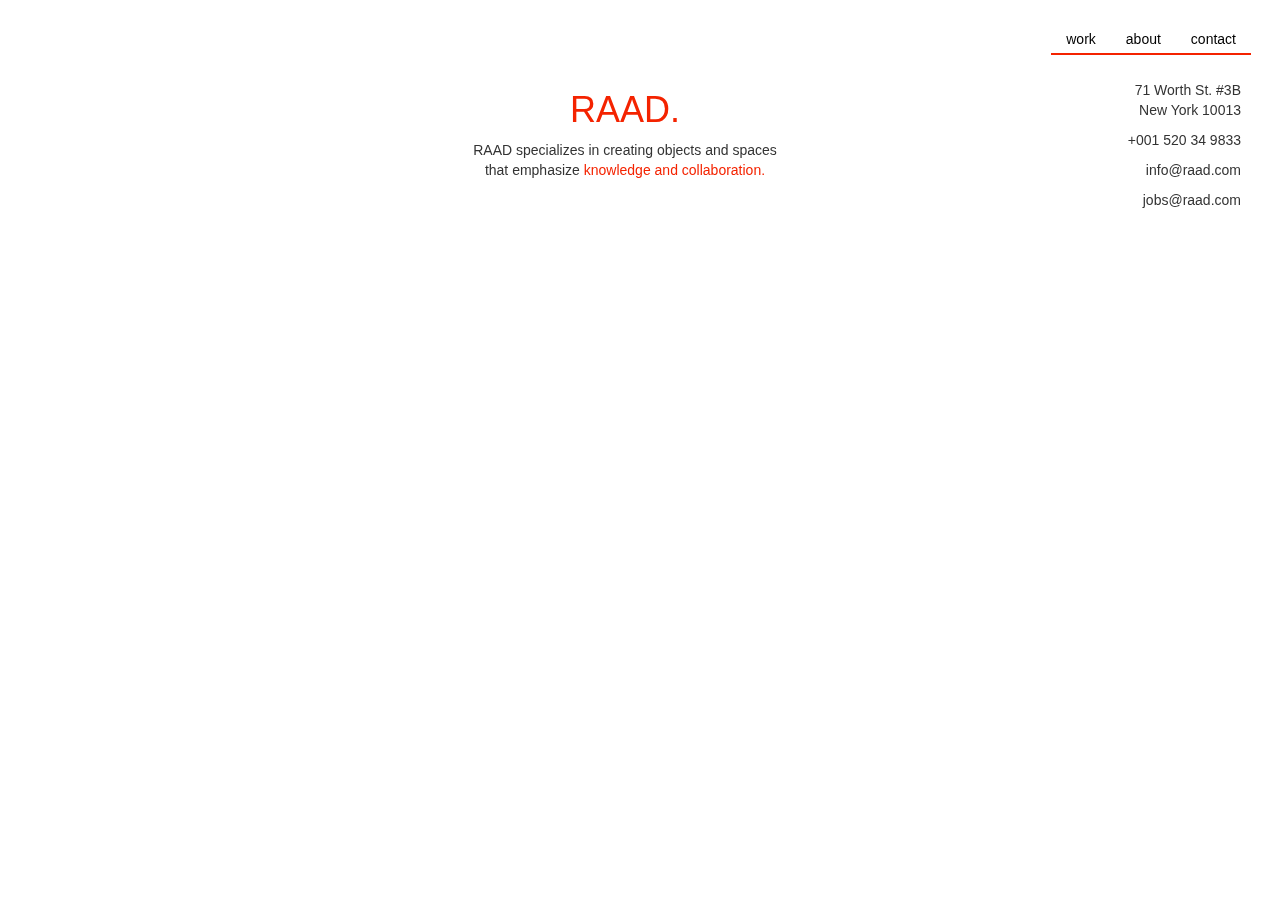
<file: contact.html>
<html>

<head>
    <!--Support of foreigh character-->
    <meta charset="utf-8">
    <!--IE Compatibility Setting, "IE=Edge ensures IE uses the latest rendering engine-->
    <meta http-equiv="X-UA-Compatible" content="IE=edge">
    <!--Get physical width of the movile device-->
    <meta name="viewport" content="width=device-width, initial-scale=1">
    <!--Name of your website displayed on the browser tab-->
    <title>Raad-practice</title>
    <!-- Latest compiled and minified CSS -->
    <link rel="stylesheet" href="https://maxcdn.bootstrapcdn.com/bootstrap/3.3.2/css/bootstrap.min.css">
    <!-- custom css -->
    <link rel="stylesheet" href="custom.css">
    <!-- jQuery (necessary for Bootstrap's JavaScript plugins) -->
    <script src="https://ajax.googleapis.com/ajax/libs/jquery/1.11.2/jquery.min.js"></script>
    <!-- Latest compiled and minified JavaScript -->
    <script src="https://maxcdn.bootstrapcdn.com/bootstrap/3.3.2/js/bootstrap.min.js"></script>
    <!--
    <script src="https://maps.googleapis.com/maps/api/js"></script>
    <script src="js/contact.js"></script>
-->
</head>

<nav class="navbar navbar-default">
    <div class="container-fluid">
        <!-- Brand and toggle get grouped for better mobile display -->
        <div class="navbar-header">
            <button type="button" class="navbar-toggle collapsed" data-toggle="collapse" data-target="#bs-example-navbar-collapse-1">
                <span class="sr-only">Toggle navigation</span>
                <span class="icon-bar"></span>
                <span class="icon-bar"></span>
                <span class="icon-bar"></span>
            </button>
        </div>

        <!-- Collect the nav links, forms, and other content for toggling -->
        <div class="collapse navbar-collapse" id="bs-example-navbar-collapse-1">
            <ul class="nav navbar-nav navbar-right">
                <li><a href="work.html">work</a>
                </li>
                <li><a href="about.html">about</a>
                </li>
                <li><a href="contact.html">contact</a>
                </li>
            </ul>
        </div>
        <div class="row text-right" id="address">
            <p>71 Worth St. #3B
                <br>New York 10013</p>
            <p>+001 520 34 9833</p>
            <p>info@raad.com</p>
            <p>jobs@raad.com</p>
        </div>
    </div>
    <!-- /.navbar-collapse -->

    <!-- /.container-fluid -->

</nav>
<div class="row text-center" id="tagline">
    <a href=""><h1 class="orange">RAAD.</h1></a>
    <p>RAAD specializes in creating objects and spaces
        <br>that emphasize <span class="orange">knowledge and collaboration.</span>
    </p>
</div>

<body id="contact">
    <div class="container-fluid">
        <div class="row text-right" id="address-cell">
            <p>71 Worth St. #3B
                <br>New York 10013</p>
            <p>+001 520 34 9833</p>
            <p>info@raad.com</p>
            <p>jobs@raad.com</p>
        </div>

        <div class="row text-right" id="map">
            <iframe width="400" height="400" frameborder="0" style="border:0" src="https://www.google.com/maps/embed/v1/place?q=38%20W%2032nd%20Stphil%20art%20center&key=AIzaSyCBXacKs169d1TJUyWW9pa15RpKvWHbiu0"></iframe>
        </div>
    </div>

</body>

</html>
</file>
<file: custom.css>
p {
    font-weight: 400;
}

.orange {
    color: #F42300;
}

#time {
    z-index: 1000;
    position: absolute;
    top: 10px;
    right: 20px;
}
/**************about page nav******************/
.bg-white{
    background-color: rgb(255, 255, 255);
    padding: 15px;
}
.bg-white:hover{
    background-color:#efefef;
}

#tagline h3{
padding-left: 40px;
}

canvas {
    position: fixed;
}

/***********************navbar and tagline*******************/

.navbar {
    position: absolute;
    z-index: 1000;
    background-color: transparent;
    border: none;
    right: 0;
    padding: 1em;
}

.navbar-default .navbar-nav>li>a {
    color: black;
    border-bottom: solid 2px #F42300;
    border-bottom-color: #F42300;
    padding-bottom: 4px;
}

.navbar-default .navbar-nav>li>a:hover {
    color: #F42300;
}

.navbar-default .navbar-collapse {
    border-color: transparent;
}

.navbar-default .navbar-toggle {
    border-color: #F42300;
    background-color: transparent;
}

.navbar-default .navbar-toggle:hover {
    border-color: #F42300;
    background-color: #F42300;
}
/*
.navbar-default .navbar-toggle:focus{
    border-color: #F42300;
    background-color: #F42300;
}

.navbar-default .navbar-toggle:active{
    border-color: #F42300;
    background-color: transparent;
}
*/

.navbar-default .navbar-toggle .icon-bar {
    background-color: #F42300;
}

#tagline {
    position: absolute;
    width: 100vw;
    padding: 5em;
    z-index: 100;
}
/***********************landing page**************************/

#bg-image {
    margin: 15px 0;
    background-image: url(img/thinker.jpg);
    height: 100vh;
    background-size: cover;
}

#bg-text {
    /*    background-color: rgba(128, 156, 152, 0.3); */
    
    margin-top: 1em;
    padding: 4em;
}
/**************************work page***************************/

#work .hide-title>h5 {
    opacity: 0;
    position: absolute;
    right: 10%;
    bottom: 10%;
    color: black;
    font-size: 1.3em;
}

#work #portfolio img:hover {
    -webkit-filter: blur(5px) opacity(0.3);
}

#work #portfolio img {
    transition: 1.0s;
/*    transition-timing-function: ease-in;*/
}

#work .bg-orange {
    background-color: #F00D05;
    padding: 30px;
    position: relative;
    margin: 40px 15px;
}

#work .bg-black {
    background: #e6e1d6;
    padding: 30px;
    position: relative;
    margin: 80px 15px;
}

#work .bg-brown {
    background-color: #8A543A;
    padding: 30px;
    position: relative;
    margin: 40px 15px;
}

#work #myCarousel {
    margin-top: 15px;
}

#work #myCarousel img {
    width: 100vw;
}


#work #portfolio>div {
    padding: 0;
}


/**************************contact page*************************/

#address {
    padding: 25px;
}

#address-cell {
    display: none;
}

#contact #map{
    margin-top: 240px !important;
}

@media (max-width: 767.999999px) {
    #tagline p {
        display: none;
    }
    #address {
        display: none;
    }
    #address-cell {
        display: block;
        padding: 200px 25px 0 170px;
    }
    #map {
    display: none;
    }
}
</file>
